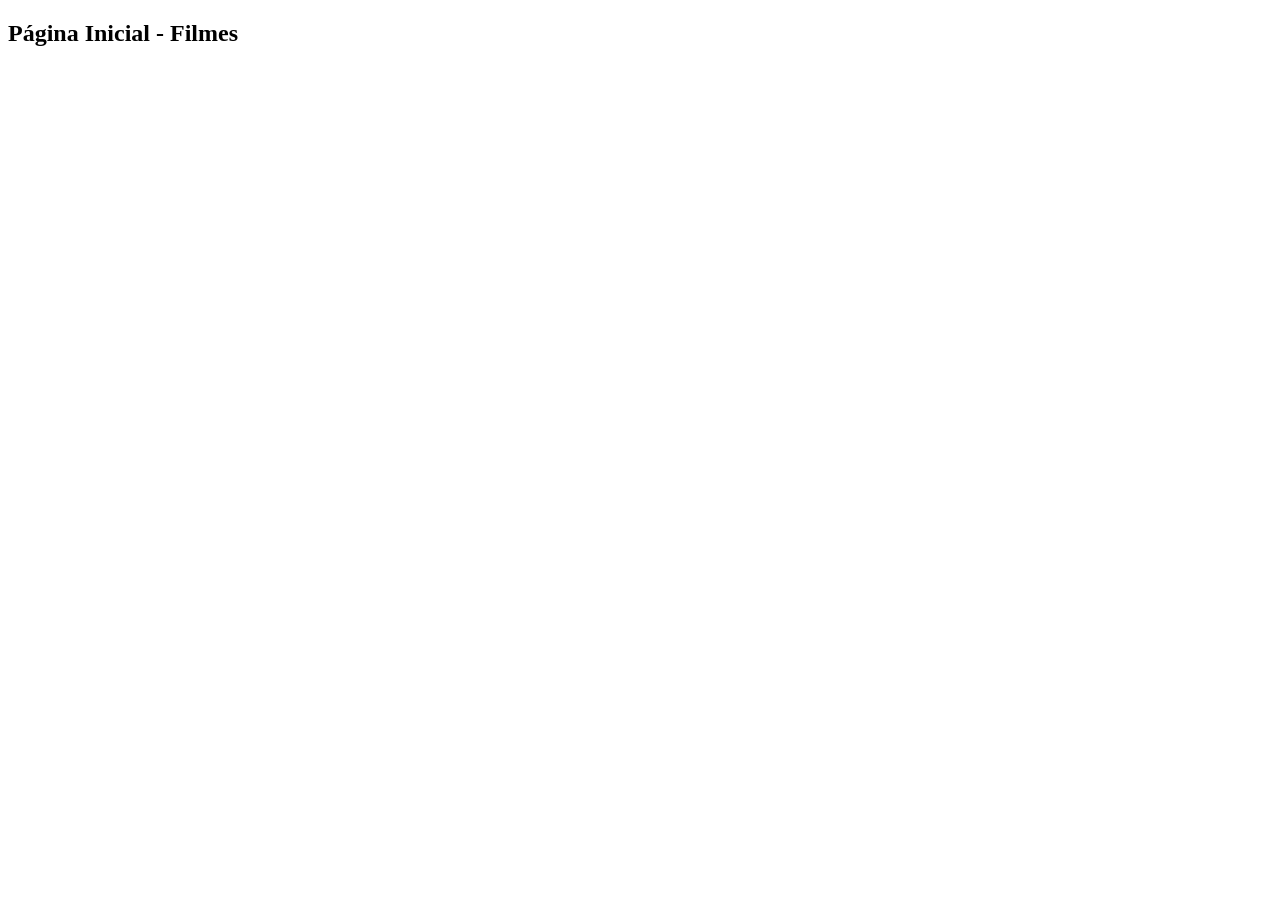
<file: index.html>
<!DOCTYPE html>
<html lang="pt-br">
<head>
    <meta charset="UTF-8">
    <meta name="viewport" content="width=device-width, initial-scale=1.0">
    <title>Back-endi sinistro</title>
</head>
<body>
    <h2>Página Inicial - Filmes</h2>
</body>
</html>
</file>
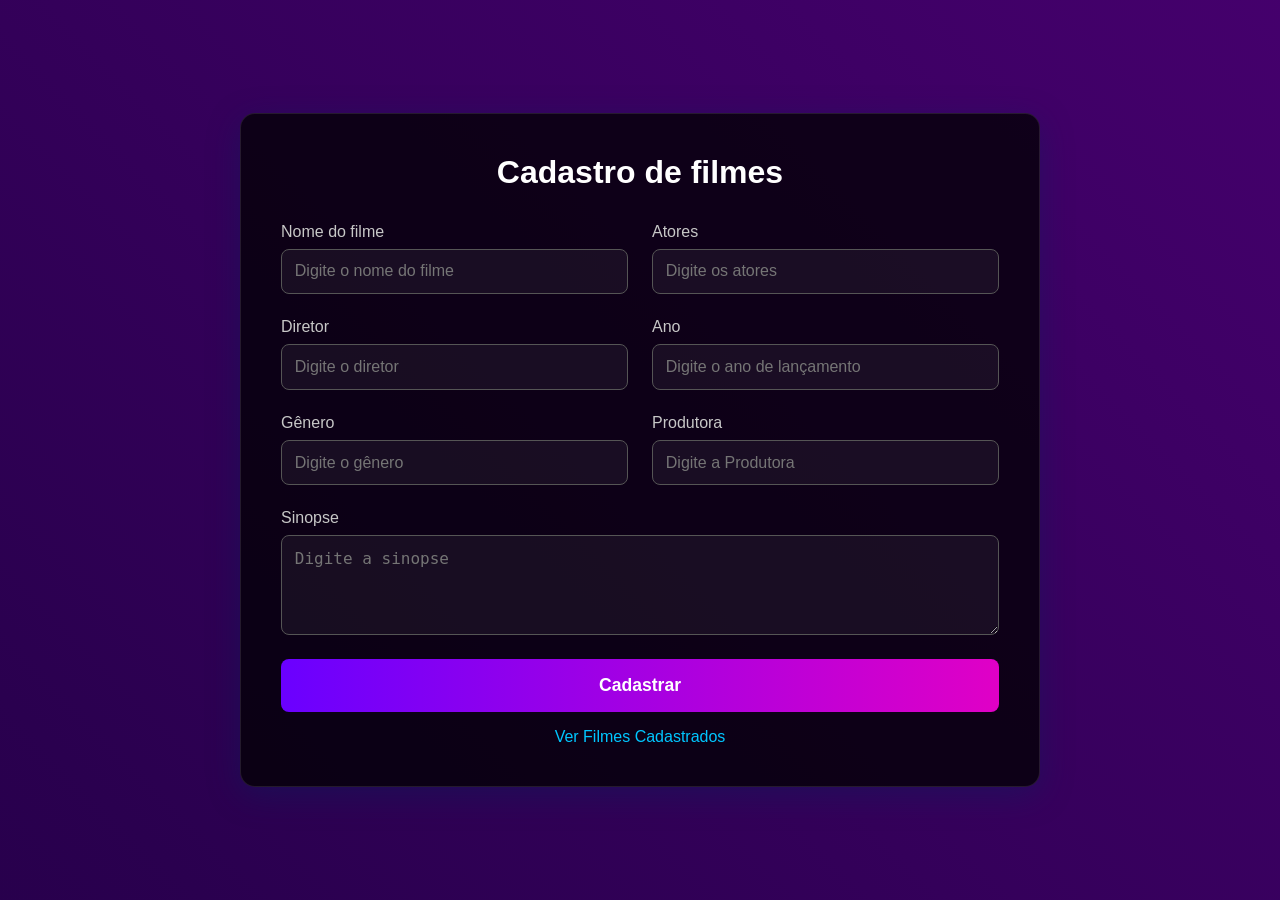
<file: cadastro.html>
<!DOCTYPE html>
<html lang="pt-br">

<head>
    <meta charset="UTF-8" />
    <meta name="viewport" content="width=device-width, initial-scale=1.0" />
    <title>Cadastro de Filmes</title>
    <link rel="stylesheet" href="./style.css" />
</head>

<body>
    <main class="container-cadastro">
        <section class="formulario-cadastro">
            <!-- O formulário agora envia os dados via POST para a rota /cadastrar_filme -->
            <form action="/cadastrar_filme" method="POST">
                <h1>Cadastro de filmes</h1>

                <div class="linha-formulario">
                    <div class="campo-formulario">
                        <label for="filme-nome">Nome do filme</label>
                        <input id="filme-nome" name="filme-nome" type="text" placeholder="Digite o nome do filme" required />
                    </div>
                    <div class="campo-formulario">
                        <label for="filme-atores">Atores</label>
                        <input id="filme-atores" name="filme-atores" type="text" placeholder="Digite os atores" required />
                    </div>
                </div>

                <div class="linha-formulario">
                    <div class="campo-formulario">
                        <label for="filme-diretor">Diretor</label>
                        <input id="filme-diretor" name="filme-diretor" type="text" placeholder="Digite o diretor" required />
                    </div>
                    <div class="campo-formulario">
                        <label for="filme-ano">Ano</label>
                        <input id="filme-ano" name="filme-ano" type="number" placeholder="Digite o ano de lançamento" required />
                    </div>
                </div>

                <div class="linha-formulario">
                    <div class="campo-formulario">
                        <label for="filme-genero">Gênero</label>
                        <input id="filme-genero" name="filme-genero" type="text" placeholder="Digite o gênero" required />
                    </div>
                    <div class="campo-formulario">
                        <label for="filme-produtora">Produtora</label>
                        <input id="filme-produtora" name="filme-produtora" type="text" placeholder="Digite a Produtora" required />
                    </div>
                </div>

                <div class="linha-formulario">
                    <div class="campo-formulario">
                        <label for="filme-sinopse">Sinopse</label>
                        <textarea id="filme-sinopse" name="filme-sinopse" placeholder="Digite a sinopse" required></textarea>
                    </div>
                </div>

                <button type="submit" class="botao-cadastrar">Cadastrar</button>
                 <div style="text-align: center; margin-top: 1rem;">
                    <a href="./listar_filmes.html" style="color: #00c6ff; text-decoration: none;">Ver Filmes Cadastrados</a>
                </div>
            </form>
        </section>
    </main>
</body>

</html>
</file>
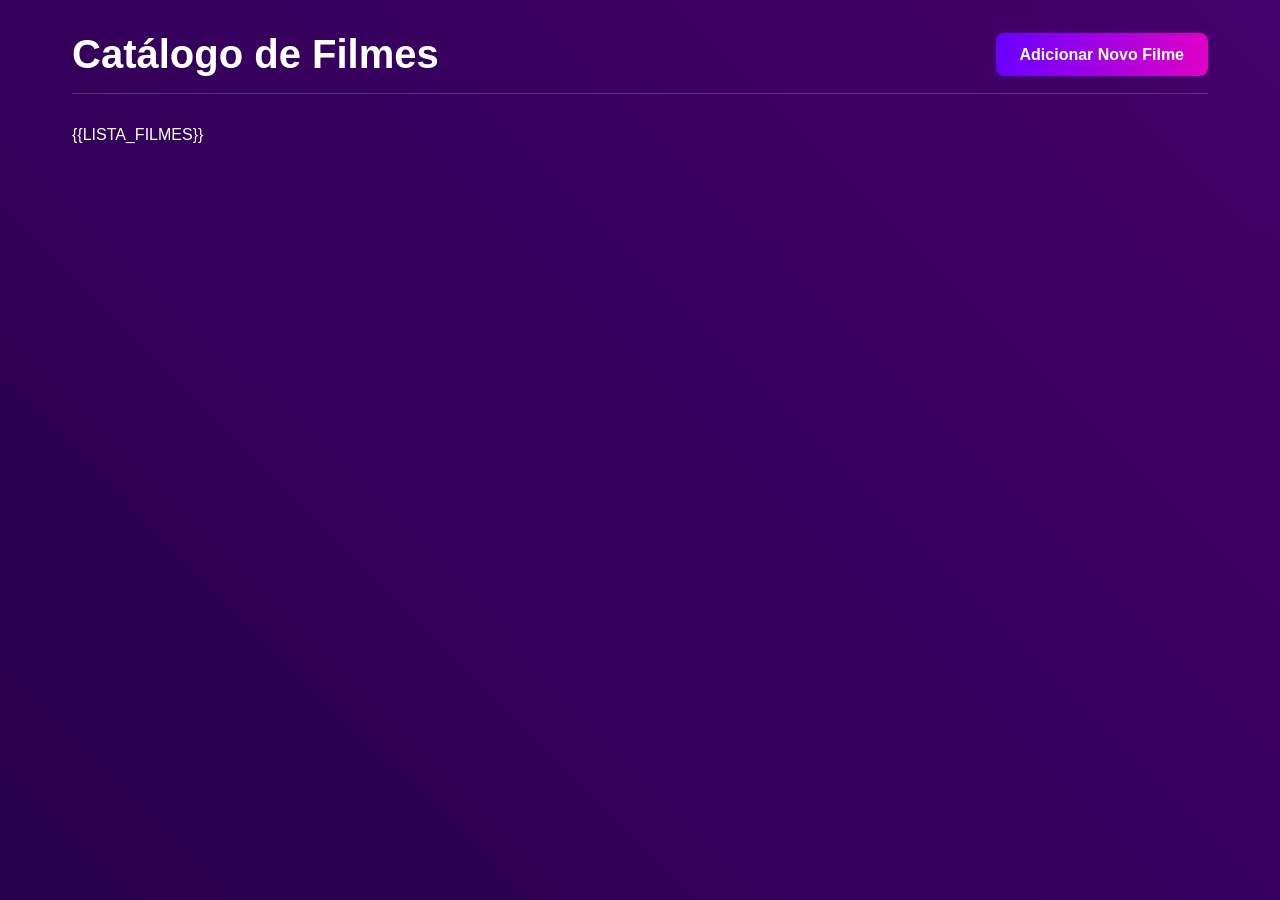
<file: listar_filmes.html>
<!DOCTYPE html>
<html lang="pt-br">
<head>
    <meta charset="UTF-8">
    <meta name="viewport" content="width=device-width, initial-scale=1.0">
    <title>Filmes Cadastrados</title>
    <link rel="stylesheet" href="./style.css">
</head>
<body>
    <div class="container-lista">
        <div class="header-lista">
            <h1>Catálogo de Filmes</h1>
            <a href="./cadastro.html" class="botao-adicionar">Adicionar Novo Filme</a>
        </div>
        
        <div class="lista-filmes">
            {{LISTA_FILMES}}
        </div>
    </div>
</body>
</html>
</file>
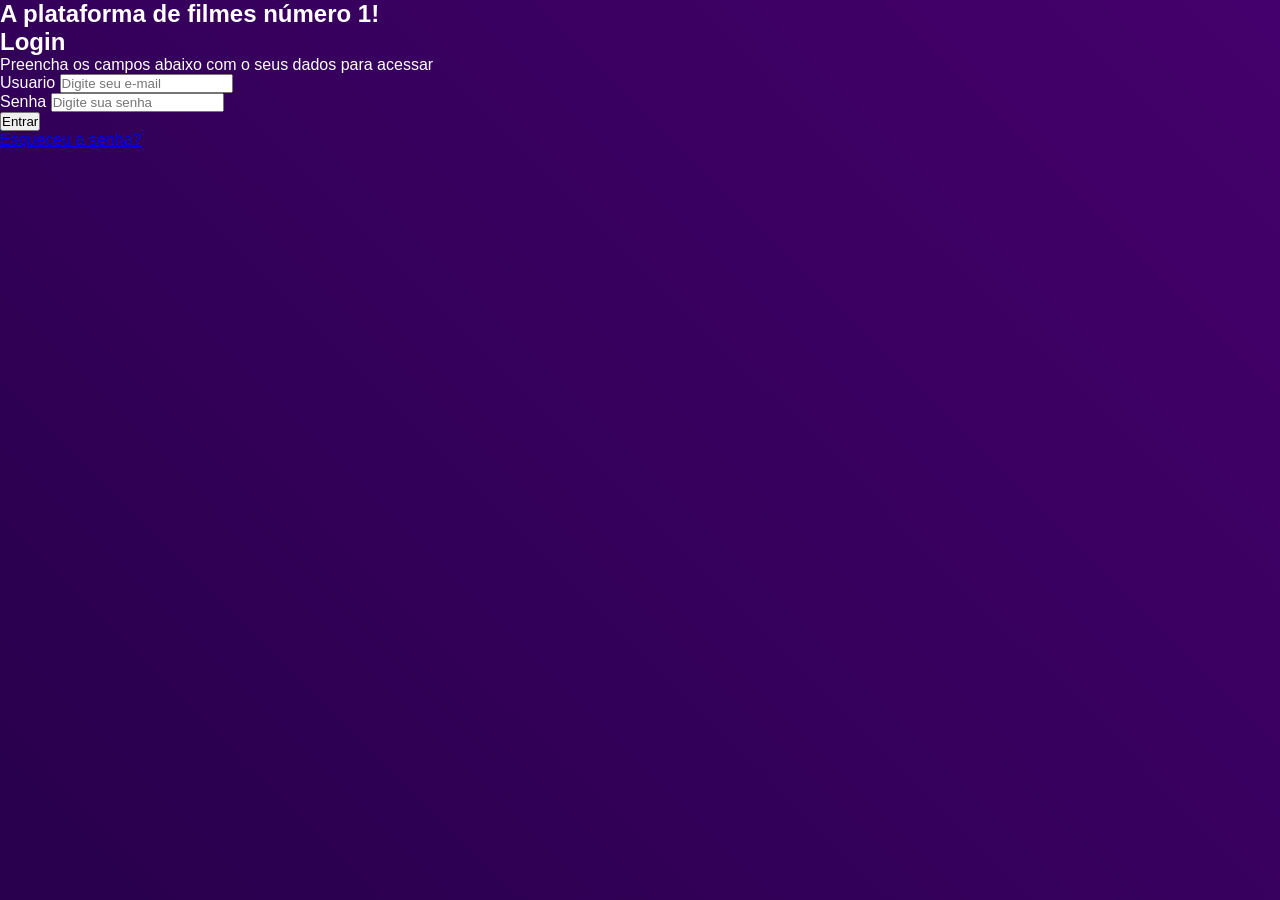
<file: login.html>
<!DOCTYPE html>
<html lang="pt-br">
<head>
    <meta charset="UTF-8">
    <meta name="viewport" content="width=device-width, initial-scale=1.0">
    <title>Login</title>
    <link rel="stylesheet" href="./style.css">
</head>
<body>
    <main class="login-container">
        
        <section class="login-acesso">
            <h1>A plataforma de filmes número 1!</h1>
        </section>

        <section class="login-de-acesso">
            <h2>Login</h2>
            <p>Preencha os campos abaixo com o seus dados para acessar</p>
            
            <form>
                <div class="email-acesso">
                    <label for="usuario">Usuario</label>
                    <input id="usuario" type="email" placeholder="Digite seu e-mail"/>
                </div>

                <div class="senha-acesso">
                    <label for="senha">Senha</label>
                    <input id="senha" type="password" placeholder="Digite sua senha"/>
                </div>
                
                <div class="entrar">
                    <button type="submit">Entrar</button>
                </div>
            </form>

            <a href="./cadastro.html">Esqueceu a senha?</a>
        </section>
        
    </main>
</body>
</html>
</file>
<file: style.css>
/* reset basiquinho */
* {
  margin: 0;
  padding: 0;
  box-sizing: border-box;
}

/*container principal */
.container-cadastro {
  display: flex;
  flex-direction: column;
  align-items: center;
  justify-content: center;
  padding: 2rem;
  min-height: 100vh;
}

.logo {
  width: 120px;
  margin-bottom: 1.5rem;
}

/* formulario*/
.formulario-cadastro {
  background-color: rgba(0, 0, 0, 0.75);
  padding: 2.5rem;
  border-radius: 15px;
  border: 1px solid rgba(255, 255, 255, 0.1);
  box-shadow: 0 8px 32px 0 rgba(1, 38, 92, 0.37);
  width: 100%;
  max-width: 800px;
}

.formulario-cadastro h1 {
  text-align: center;
  margin-bottom: 2rem;
  font-size: 2rem;
  color: #ffffff;
}

/* estilizando linha e campo dor forms */
.linha-formulario {
  display: flex;
  gap: 1.5rem;
  margin-bottom: 1.5rem;
}

.campo-formulario {
  flex: 1;
  display: flex;
  flex-direction: column;
}

.campo-formulario label {
  margin-bottom: 0.5rem;
  font-weight: 500;
  color: #c7c7c7;
}

.campo-formulario input,
.campo-formulario textarea {
  width: 100%;
  padding: 0.8rem;
  background-color: rgba(255, 255, 255, 0.05);
  border: 1px solid #555;
  border-radius: 8px;
  color: #fff;
  font-size: 1rem;
  transition: all 0.3s ease;
}

.campo-formulario input:focus,
.campo-formulario textarea:focus {
  outline: none;
  border-color: #00c6ff;
  box-shadow: 0 0 10px 0 #00c6ff44;
}

.campo-formulario textarea {
  min-height: 100px;
  resize: vertical;
}

/* botão cadsatrar fillme */
.botao-cadastrar {
  width: 100%;
  padding: 1rem;
  border: none;
  border-radius: 8px;
  font-size: 1.1rem;
  font-weight: bold;
  color: #fff;
  cursor: pointer;
  background: linear-gradient(90deg, #6a00ff, #e000c6);
  transition: transform 0.2s ease, box-shadow 0.2s ease;
}

.botao-cadastrar:hover {
  transform: scale(1.02);
  box-shadow: 0 0 20px 0 #e000c688;
}

body {
  font-family: -apple-system, BlinkMacSystemFont, "Segoe UI", Roboto, Helvetica,
    Arial, sans-serif;
  color: #fff;
  background: linear-gradient(45deg, #0d012c, #2a004f, #51007a, #00475e);
  background-size: 400% 400%;
  animation: moverGradiente 15s ease infinite;
  min-height: 100vh;
}

@keyframes moverGradiente {
  0% {
    background-position: 0% 50%;
  }
  50% {
    background-position: 100% 50%;
  }
  100% {
    background-position: 0% 50%;
  }
}

/* página de cadastro */
.container-cadastro {
  display: flex;
  flex-direction: column;
  align-items: center;
  justify-content: center;
  padding: 2rem;
  min-height: 100vh;
}

.formulario-cadastro {
  background-color: rgba(0, 0, 0, 0.75);
  padding: 2.5rem;
  border-radius: 15px;
  border: 1px solid rgba(255, 255, 255, 0.1);
  box-shadow: 0 8px 32px 0 rgba(1, 38, 92, 0.37);
  width: 100%;
  max-width: 800px;
}

.formulario-cadastro h1 {
  text-align: center;
  margin-bottom: 2rem;
  font-size: 2rem;
  color: #ffffff;
}

.linha-formulario {
  display: flex;
  gap: 1.5rem;
  margin-bottom: 1.5rem;
}

.campo-formulario {
  flex: 1;
  display: flex;
  flex-direction: column;
}

.campo-formulario label {
  margin-bottom: 0.5rem;
  font-weight: 500;
  color: #c7c7c7;
}

.campo-formulario input,
.campo-formulario textarea {
  width: 100%;
  padding: 0.8rem;
  background-color: rgba(255, 255, 255, 0.05);
  border: 1px solid #555;
  border-radius: 8px;
  color: #fff;
  font-size: 1rem;
  transition: all 0.3s ease;
}

.campo-formulario input:focus,
.campo-formulario textarea:focus {
  outline: none;
  border-color: #00c6ff;
  box-shadow: 0 0 10px 0 #00c6ff44;
}

.campo-formulario textarea {
  min-height: 100px;
  resize: vertical;
}

.botao-cadastrar {
  width: 100%;
  padding: 1rem;
  border: none;
  border-radius: 8px;
  font-size: 1.1rem;
  font-weight: bold;
  color: #fff;
  cursor: pointer;
  background: linear-gradient(90deg, #6a00ff, #e000c6);
  transition: transform 0.2s ease, box-shadow 0.2s ease;
}

.botao-cadastrar:hover {
  transform: scale(1.02);
  box-shadow: 0 0 20px 0 #e000c688;
}

.container-lista {
  max-width: 1200px;
  margin: 0 auto;
  padding: 2rem;
}

.header-lista {
  display: flex;
  justify-content: space-between;
  align-items: center;
  margin-bottom: 2rem;
  padding-bottom: 1rem;
  border-bottom: 1px solid rgba(255, 255, 255, 0.2);
}

.header-lista h1 {
  font-size: 2.5rem;
  color: #ffffff;
}

.botao-adicionar {
  padding: 0.8rem 1.5rem;
  border: none;
  border-radius: 8px;
  font-size: 1rem;
  font-weight: bold;
  color: #fff;
  text-decoration: none;
  cursor: pointer;
  background: linear-gradient(90deg, #6a00ff, #e000c6);
  transition: transform 0.2s ease, box-shadow 0.2s ease;
}

.botao-adicionar:hover {
  transform: scale(1.05);
  box-shadow: 0 0 15px 0 #e000c688;
}

.lista-filmes {
  display: grid;
  grid-template-columns: repeat(auto-fill, minmax(300px, 1fr));
  gap: 1.5rem;
}

.card-filme {
  background-color: rgba(0, 0, 0, 0.75);
  padding: 1.5rem;
  border-radius: 15px;
  border: 1px solid rgba(255, 255, 255, 0.1);
  box-shadow: 0 8px 32px 0 rgba(1, 38, 92, 0.37);
  transition: transform 0.3s ease, box-shadow 0.3s ease;
}

.card-filme:hover {
    transform: translateY(-5px);
    box-shadow: 0 12px 35px 0 rgba(1, 38, 92, 0.5);
}

.card-filme h2 {
  font-size: 1.5rem;
  color: #00c6ff;
  margin-bottom: 1rem;
}

.card-filme p {
  color: #c7c7c7;
  line-height: 1.6;
  margin-bottom: 0.5rem;
}

.card-filme p strong {
    color: #fff;
}

.mensagem-vazia {
    color: #c7c7c7;
    font-size: 1.2rem;
    text-align: center;
    grid-column: 1 / -1;
    padding: 2rem;
    background-color: rgba(0, 0, 0, 0.5);
    border-radius: 15px;
}





.card-botoes {
    display: flex;
    justify-content: flex-end; /* Alinha os botões à direita */
    gap: 10px; 
    margin-top: 15px;
    padding-top: 15px;
    border-top: 1px solid rgba(255, 255, 255, 0.1);
}

.botao-card {
    padding: 8px 16px;
    border: none;
    border-radius: 5px;
    color: white;
    font-weight: bold;
    text-decoration: none;
    cursor: pointer;
    transition: transform 0.2s ease, box-shadow 0.2s ease;
}

.botao-card:hover {
    transform: translateY(-2px);
    box-shadow: 0 4px 10px rgba(0, 0, 0, 0.3);
}

.botao-editar {
    background: linear-gradient(to right, #6a11cb, #2575fc);
}

.botao-remover {
    background: linear-gradient(to right, #cb1111, #fc2525);
}
</file>
